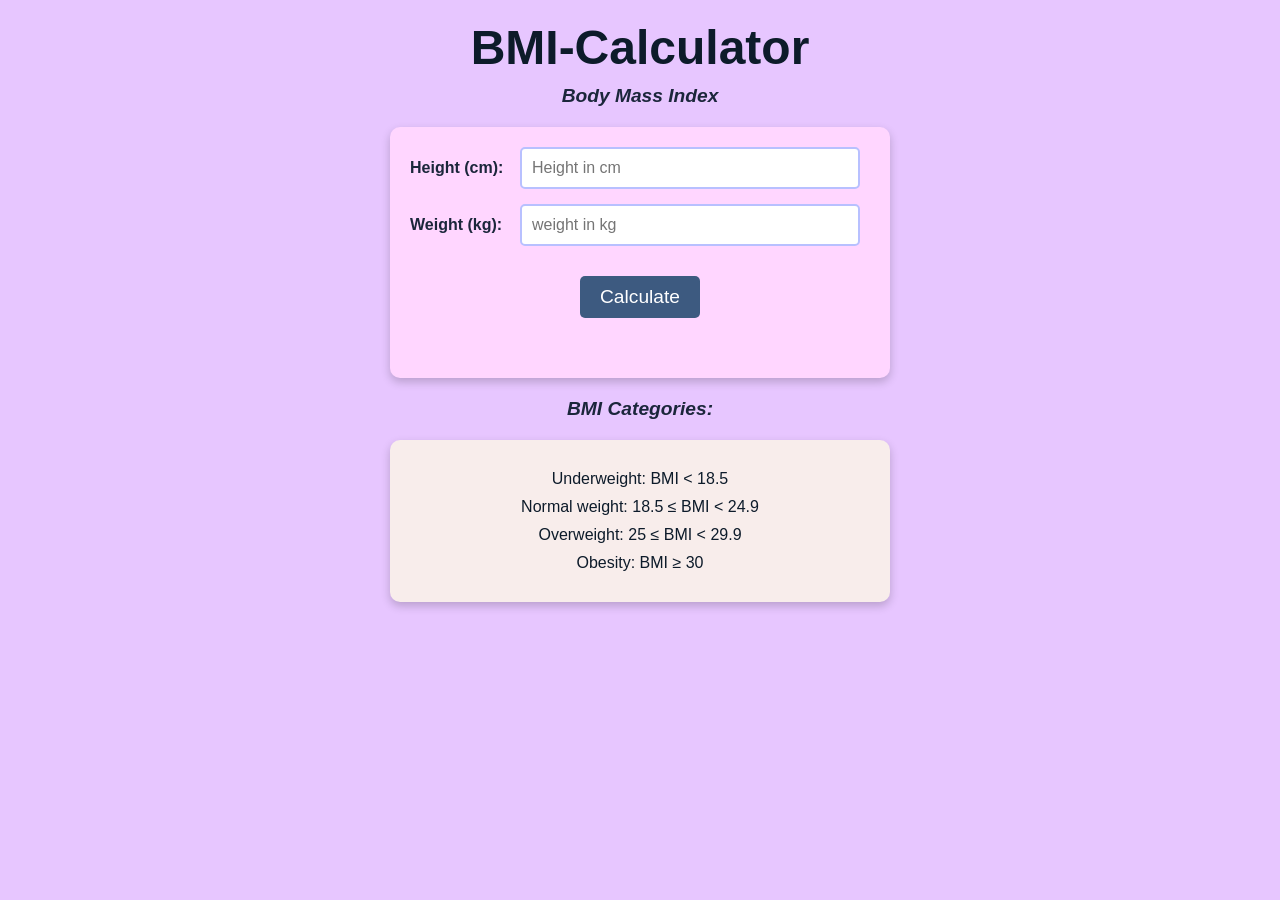
<file: Bmi_Calculator/index.html>
<!DOCTYPE html>
<html lang="en">
<head>
    <meta charset="UTF-8">
    <meta name="viewport" content="width=device-width, initial-scale=1.0">
        <link rel="stylesheet" href="style.css">
    <title>BMI-Calculator</title>
</head>
<body>
    <h1>BMI-Calculator</h1>
    <h3>Body Mass Index</h3>
    <div class="container">
        
        <form action="#">
        <div class="inputbox">
            <p><label for="height">Height  (cm):  </label><input  type="number" placeholder="Height in cm" id="height"></p>
            <p><label for="weight">Weight  (kg):  </label><input  type="number" placeholder="weight in kg" id="weight"></p>
           
        </div>
        <button type="submit" class="calculate_button"  id="calculate">Calculate</button>
        <div id="results"></div>
    </form>
    </div>

    <div class="bmi_categories">
        <h3>BMI Categories:</h3>
        <ul>
            <li>Underweight: BMI &lt; 18.5</li>
            <li>Normal weight: 18.5 ≤ BMI &lt; 24.9</li>
            <li>Overweight: 25 ≤ BMI &lt; 29.9</li>
            <li>Obesity: BMI ≥ 30</li>
        </ul>
    </div>
    <Script src="main.js"></Script>
</body>
</html>
</file>
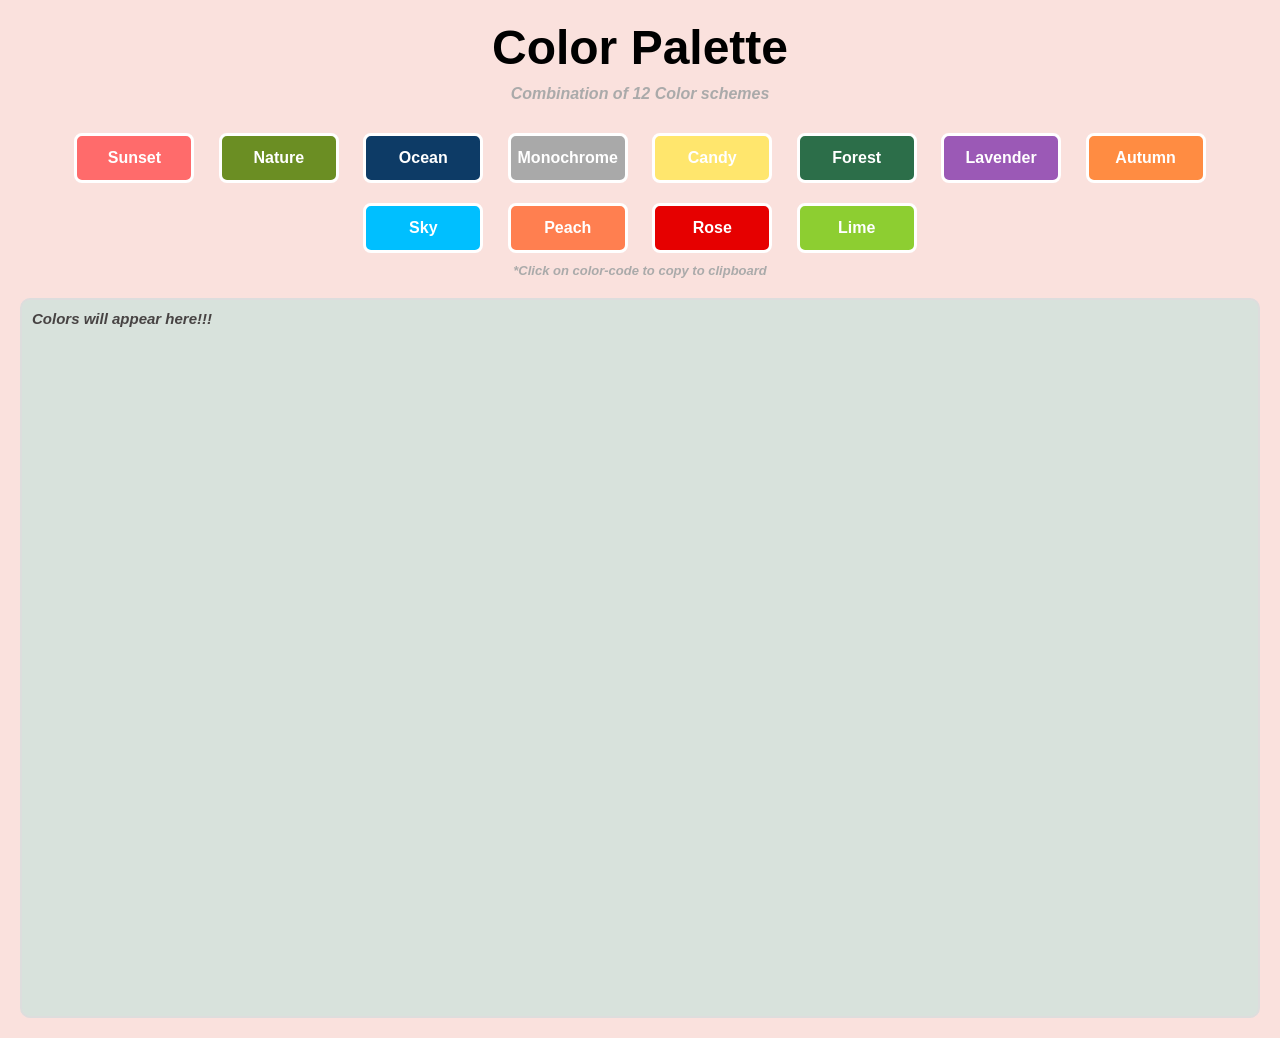
<file: docs/index.html>
<!DOCTYPE html>
<html lang="en">
<head>
    <meta charset="UTF-8">
    <meta name="viewport" content="width=device-width, initial-scale=1.0">
    <title>Color Changer Scheme</title>
    <link rel="stylesheet" href="style.css">
</head>
<body>
    <h1>Color Palette</h1>
    <p>Combination of 12 Color schemes</p>
    
    <button class="buttons" id="Sunset">Sunset</button>
    <button class="buttons" id="Nature">Nature</button>
    <button class="buttons" id="Ocean">Ocean</button>
    <button class="buttons" id="Monochrome">Monochrome</button>
    <button class="buttons" id="Candy">Candy</button>
    <button class="buttons" id="Forest">Forest</button>
    <button class="buttons" id="Lavender">Lavender</button>
    <button class="buttons" id="Autumn">Autumn</button>
    <button class="buttons" id="Sky">Sky</button>
    <button class="buttons" id="Peach">Peach</button>
    <button class="buttons" id="Rose">Rose</button>
    <button class="buttons" id="Lime">Lime</button>
    <p style="font-size:small;">*Click on color-code to copy to clipboard</p>
    <div class="palette-container" id="palette" style="background-color: #d8e2dc;">
        <p>Colors will appear here!!! </p>
    </div>
    <script src="color.js"></script>
</body>
</html>
</file>
<file: Bmi_Calculator/style.css>
/* General Reset */
* {
    margin: 0;
    padding: 0;
    box-sizing: border-box;
    font-family: Arial, sans-serif;
}

body {
    background-color: #e7c6ff;
    text-align: center;
    padding: 20px;
}

h1 {
    font-size: 3.0rem;
    color: #0d1b2a;
    margin-bottom: 10px;
    font-family: Arial, Helvetica, sans-serif;
}

h3 {
    font-size: 1.2rem;
    color: #1b263b;
    margin-bottom: 20px;
    font-style: italic;
    font-weight: bold;
}


.container {
    background-color: #ffd6ff;
    padding: 20px;
    margin: 0 auto;
    width: 80%;
    max-width: 500px;
    border-radius: 10px;
    box-shadow: 0 4px 10px rgba(0, 0, 0, 0.2);
}


.inputbox {
    margin-bottom: 20px;
}

.inputbox p {
    margin-bottom: 15px;
    text-align: left;
}

label {
    display: inline-block;
    width: 100px;
    font-size: 1rem;
    color: #1b263b;
    font-weight: bold;
}

input {
    padding: 10px;
    font-size: 1rem;
    width: calc(100% - 120px);
    border: 2px solid #b8c0ff;
    border-radius: 5px;
    outline: none;
    background-color: #ffffff;
    color: #3d5a80;
    margin-left: 10px;
}

input:focus {
    border-color: #a2d2ff;
    background-color: #f0faff;
}

.calculate_button {
    background-color: #3d5a80;
    color: #ffffff;
    font-size: 1.2rem;
    padding: 10px 20px;
    border: none;
    border-radius: 5px;
    cursor: pointer;
    transition: background-color 0.3s ease, transform 0.2s ease;
    margin-top: 10px;
}

.calculate_button:hover {
    background-color: #293241;
    transform: scale(1.05);
}

#results {
    margin-top: 20px;
    font-size: 1.5rem;
    font-weight: bold;
    padding: 10px;
    color: #1b263b;
}

.bmi_categories h3 {
    margin-top: 20px;
}

ul {
    list-style-type: none;
    padding: 0;
    margin: 20px auto;
    max-width: 500px;
    background-color: #f8edeb;
    padding: 20px;
    border-radius: 10px;
    box-shadow: 0 4px 10px rgba(0, 0, 0, 0.2);
}

li {
    margin: 10px 0;
    font-size: 1rem;
    color: #0d1b2a;
}

/* Media Queries for responsiveness */
@media (max-width: 768px) {
    h1 {
        font-size: 2rem;
    }

    h3 {
        font-size: 1rem;
    }

    .container {
        width: 90%;
        padding: 15px;
    }

    input {
        width: calc(100% - 110px);
    }

    .calculate_button {
        font-size: 1rem;
        padding: 8px 15px;
    }

    ul {
        padding: 15px;
    }
}

@media (max-width: 480px) {
    h1 {
        font-size: 1.8rem;
    }

    h3 {
        font-size: 0.9rem;
    }

    label {
        width: 90px;
    }

    input {
        font-size: 0.9rem;
        width: calc(100% - 100px);
    }

    .calculate_button {
        font-size: 0.9rem;
        padding: 7px 10px;
    }

    #results {
        font-size: 1.2rem;
    }
}
</file>
<file: docs/style.css>
/* General Reset */
* {
    margin: 0;
    padding: 0;
    box-sizing: border-box;
    font-family: Arial, sans-serif;
}


body {
    background-color: #fae1dd;
    text-align: center;
    padding: 20px;
}

h1 {
    font-size: 3.0rem;
    color: #000000;
    margin-bottom: 10px;
    font-family: Arial, Helvetica, sans-serif;
}

p {
    font-size: 1.0rem;
    color: #AAAAAA;
    margin-bottom: 20px;
    font-style: italic;
    font-weight: bold;
}

.buttons {
    width: 120px;
    height: 50px;
    margin: 10px;
    border: 3px solid white;
    border-radius: 8px;
    color: #ffffff; 
    font-size: 1rem;
    font-weight: bold;
    cursor: pointer;
    transition: transform 0.2s, box-shadow 0.2s;
}

.buttons:hover {
    transform: scale(1.1);
    box-shadow: 0px 4px 8px #ef9a8a;
}

#Sunset {
    background-color: #FF6B6B; 
    /* border-color: white; */
}

#Nature {
    background-color: #6B8E23; 
}

#Ocean {
    background-color: #0D3B66; 
}

#Monochrome {
    background-color: #A9A9A9; 
}

#Candy {
    background-color: #FFE66D;
}

#Forest {
    background-color:#2C6E49 ;
}

#Lavender{
    background-color:#9B59B6;
}

#Autumn{
    background-color: #FF8C42;
}

#Sky{
    background-color: #00BFFF;
}

#Peach{
    background-color: #FF7F50;
}

#Rose{
    background-color: #E60000;
}

#Lime{
    background-color: #8DCE31;
}

.palette-container {
    display: flex;
    flex-direction: row; 
    height: 80vh;
    border: 2px solid #ddd;
    border-radius: 10px;
    overflow: hidden;
}

.section {
    flex: 1;
    display: flex;
    justify-content: center;
    align-items: center;
    font-size: 14px;
    font-weight: bold;
    transition: background-color 0.3s ease; 
}

.palette-container p {
    font-size: 15px; 
    color: #474343; 
    text-align: center; 
    margin-top: 10px;
    margin-left: 10px;
}


.color-code-button {
    position: absolute;
    background-color: rgba(0, 0, 0, 0.5);  
    color: white; 
    border: none;
    padding: 5px 10px;
    cursor: pointer;
    border-radius: 5px;
    font-size: 12px;
    transition: background-color 0.3s;
}

.color-code-button:hover {
    box-shadow: 0px 4px 8px black;
    background-color: rgba(0, 0, 0, 0.8);  
}



/*Media query */
</file>
